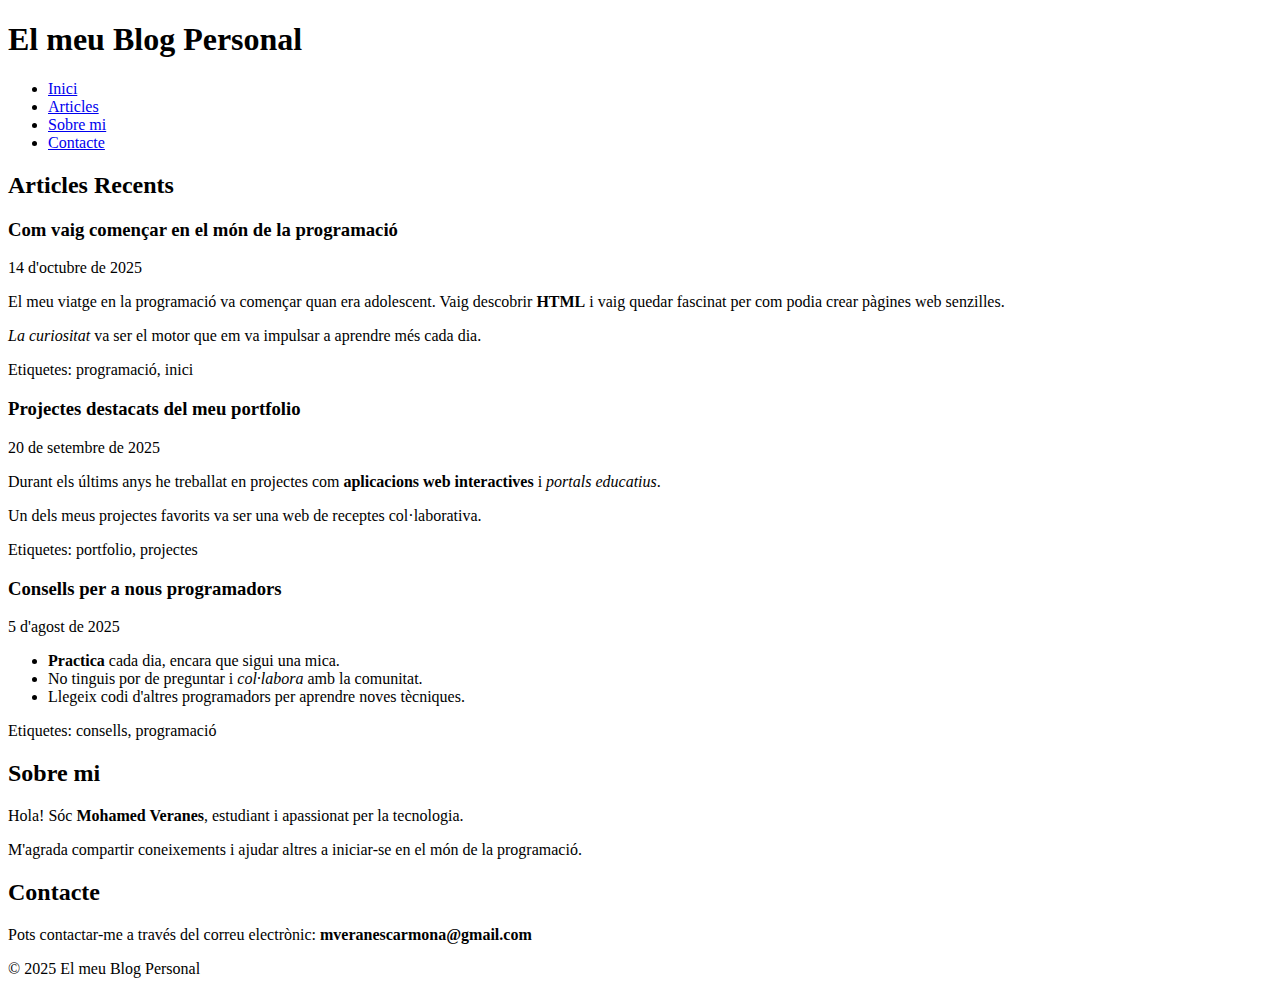
<file: index.html>
<!DOCTYPE html>
<html lang="ca">
<head>
    <meta charset="UTF-8">
    <meta name="viewport" content="width=device-width, initial-scale=1.0">
    <title>El meu Blog Personal</title>
    <meta name="description" content="blog personal">
    <link rel="shortcut icon" href="icono.ico" type="image/x-icon">
</head>
<body>
    <header>
    
        <h1>El meu Blog Personal</h1>
        <nav>
            <ul>
                <li><a href="#inici">Inici</a></li>
                <li><a href="#articles">Articles</a></li>
                <li><a href="#sobre-mi">Sobre mi</a></li>
                <li><a href="#contacte">Contacte</a></li>
            </ul>
        </nav>
    </header>
    <main id="inici">
        <section id="articles">
            <h2>Articles Recents</h2>
            <article>
                <header>
                    <h3>Com vaig començar en el món de la programació</h3>
                    <p><time datetime="2025-10-14">14 d'octubre de 2025</time></p>
                </header>
                <section>
                    <p>El meu viatge en la programació va començar quan era adolescent. Vaig descobrir <strong>HTML</strong> i vaig quedar fascinat per com podia crear pàgines web senzilles.</p>
                    <p><em>La curiositat</em> va ser el motor que em va impulsar a aprendre més cada dia.</p>
                </section>
                <footer>
                    <p>Etiquetes: <span>programació, inici</span></p>
                </footer>
            </article>
            <article>
                <header>
                    <h3>Projectes destacats del meu portfolio</h3>
                    <p><time datetime="2025-09-20">20 de setembre de 2025</time></p>
                </header>
                <section>
                    <p>Durant els últims anys he treballat en projectes com <strong>aplicacions web interactives</strong> i <em>portals educatius</em>.</p>
                    <p>Un dels meus projectes favorits va ser una web de receptes col·laborativa.</p>
                </section>
                <footer>
                    <p>Etiquetes: <span>portfolio, projectes</span></p>
                </footer>
            </article>
            <article>
                <header>
                    <h3>Consells per a nous programadors</h3>
                    <p><time datetime="2025-08-05">5 d'agost de 2025</time></p>
                </header>
                <section>
                    <ul>
                        <li><strong>Practica</strong> cada dia, encara que sigui una mica.</li>
                        <li>No tinguis por de preguntar i <em>col·labora</em> amb la comunitat.</li>
                        <li>Llegeix codi d'altres programadors per aprendre noves tècniques.</li>
                    </ul>
                </section>
                <footer>
                    <p>Etiquetes: <span>consells, programació</span></p>
                </footer>
            </article>
        </section>
    </main>
    <aside id="sobre-mi">
        <h2>Sobre mi</h2>
        <p>Hola! Sóc <strong>Mohamed Veranes</strong>, estudiant i apassionat per la tecnologia.</p>
        <p>M'agrada compartir coneixements i ajudar altres a iniciar-se en el món de la programació.</p>
    </aside>
    <footer id="contacte">
        <h2>Contacte</h2>
        <p>Pots contactar-me a través del correu electrònic: <strong>mveranescarmona@gmail.com</strong></p>
        <p>&copy; 2025 El meu Blog Personal</p>
    </footer>
</body>
</html>
</file>
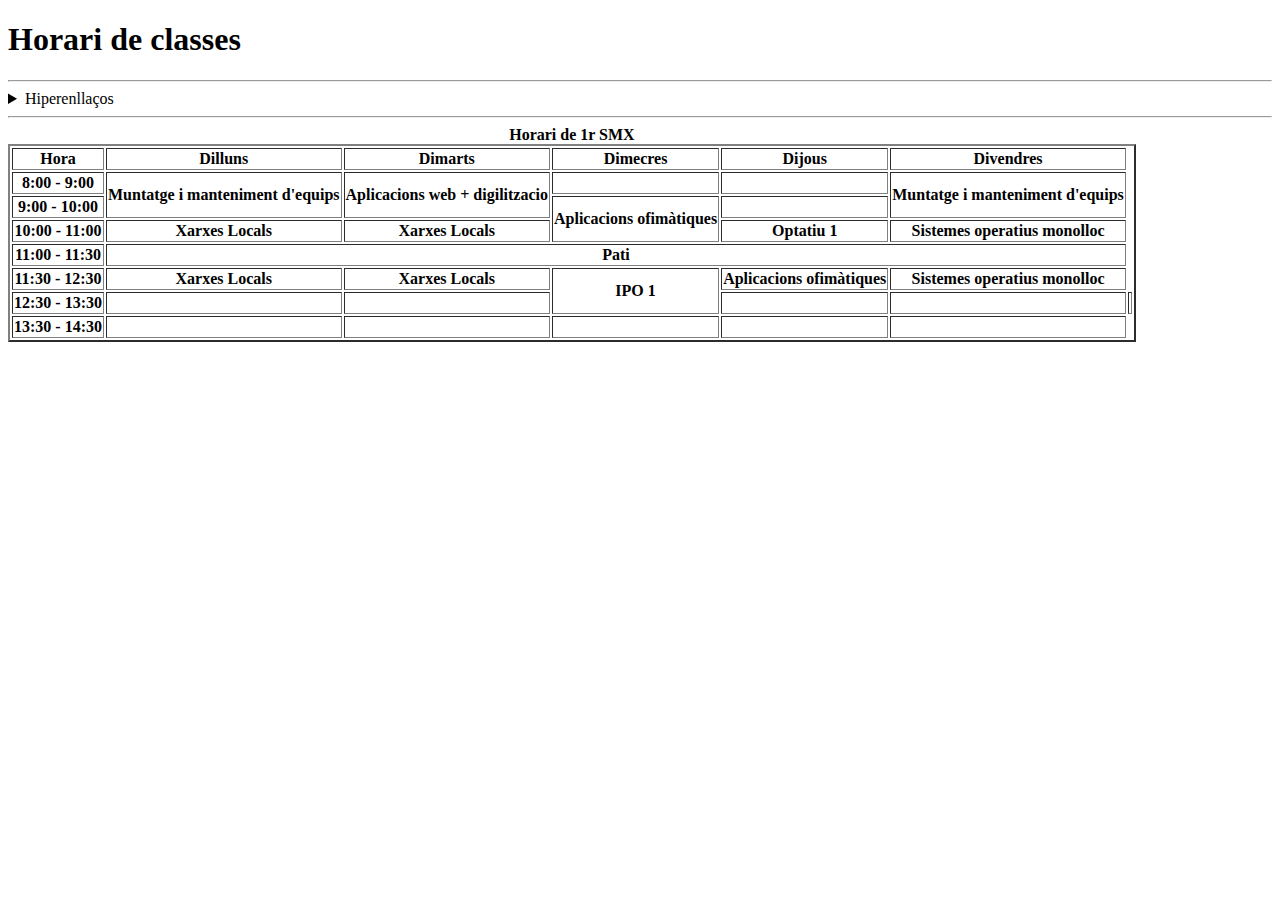
<file: 03-horari-classe/index.html>
<!DOCTYPE html>
<html lang="ca">
<head>
    <meta charset="UTF-8">
    <meta name="viewport" content="width=device-width, initial-scale=1.0">
    <title>Document</title>
</head>
<body>
    <header>
        <h1>Horari de classes</h1>
    </header>
<hr>
<details>
    <summary>Hiperenllaços</summary>
    <nav>
    <ul>
        <li><a href="https://agora.xtec.cat/ies-carles-vallbona/"target="_blank" >Web carles vallbona</a></li>
        <li><a href="./horaris-general.html">Horaris</a></li>
        <li><!--Poner enlace descargar AQUI--></li>
        <li><a href="#horari">Anar directament a el horari</a></li>
        <li><a href="#contacte">Contacte</a></li>
        <li><a href="./probandogithubprofe.html" target="_blank" >PROBANDO</a></li>
    </ul>
    </nav>
</details>
<hr>
    <main>
        <table border="2">
            <caption><strong>Horari de 1r SMX</strong></caption>
            <thead>
                <tr>
                    <th><strong>Hora</strong></th>
                    <th>Dilluns</th>
                    <th>Dimarts</th>
                    <th>Dimecres</th>
                    <th>Dijous</th>
                    <th>Divendres</th>
                </tr>
            </thead>
            <tbody>
                <tr>
                    <th>8:00 - 9:00</th>
                    <th rowspan="2">Muntatge i manteniment d'equips</th>
                    <th rowspan="2">Aplicacions web + digilitzacio</th>
                    <th></th>
                    <th></th>
                    <th rowspan="2">Muntatge i manteniment d'equips</th>
                </tr>
                <tr>
                    <th>9:00 - 10:00</th>
                    <th rowspan="2">Aplicacions ofimàtiques</th>
                    <th></th>
                </tr>
                <tr>
                    <th>10:00 - 11:00</th>
                    <th>Xarxes Locals</th>
                    <th>Xarxes Locals</th>
                    <th>Optatiu 1</th>
                    <th>Sistemes operatius monolloc</th>
                </tr>
                <tr>
                    <th>11:00 - 11:30</th>
                    <th colspan="5">Pati</th>
                </tr>
                <tr>
                    <th>11:30 - 12:30</th>
                    <th>Xarxes Locals</th>
                    <th>Xarxes Locals</th>
                    <th rowspan="2">IPO 1</th>
                    <th>Aplicacions ofimàtiques</th>
                    <th>Sistemes operatius monolloc</th>
                </tr>
                <tr>
                    <th>12:30 - 13:30</th>
                    <th></th>
                    <th></th>
                    <th></th>
                    <th></th>
                    <th></th>
                </tr>
                <tr>
                    <th>13:30 - 14:30</th>
                    <th></th>
                    <th></th>
                    <th></th>
                    <th></th>
                    <th></th>
                </tr>
            </tbody>
        </table>
    </main>
    <footer>
    </footer>
</body>
</html>
</file>
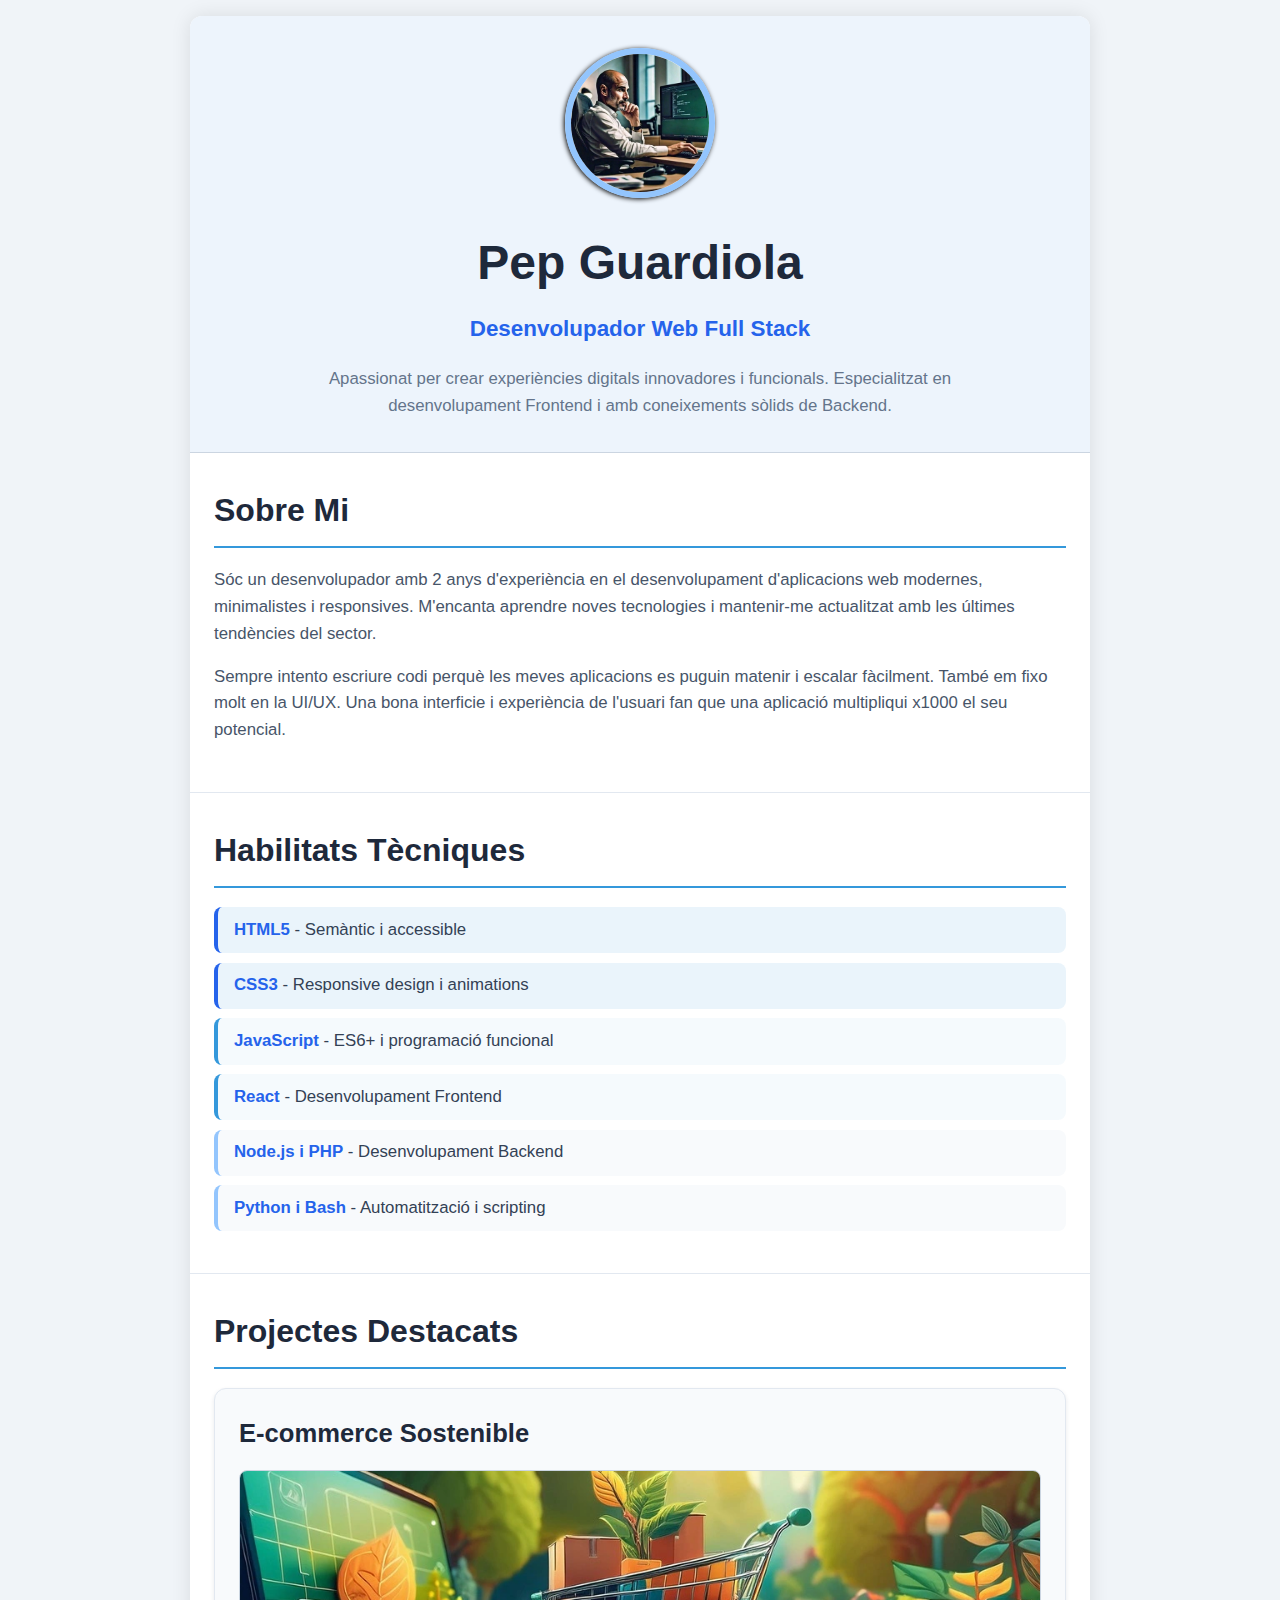
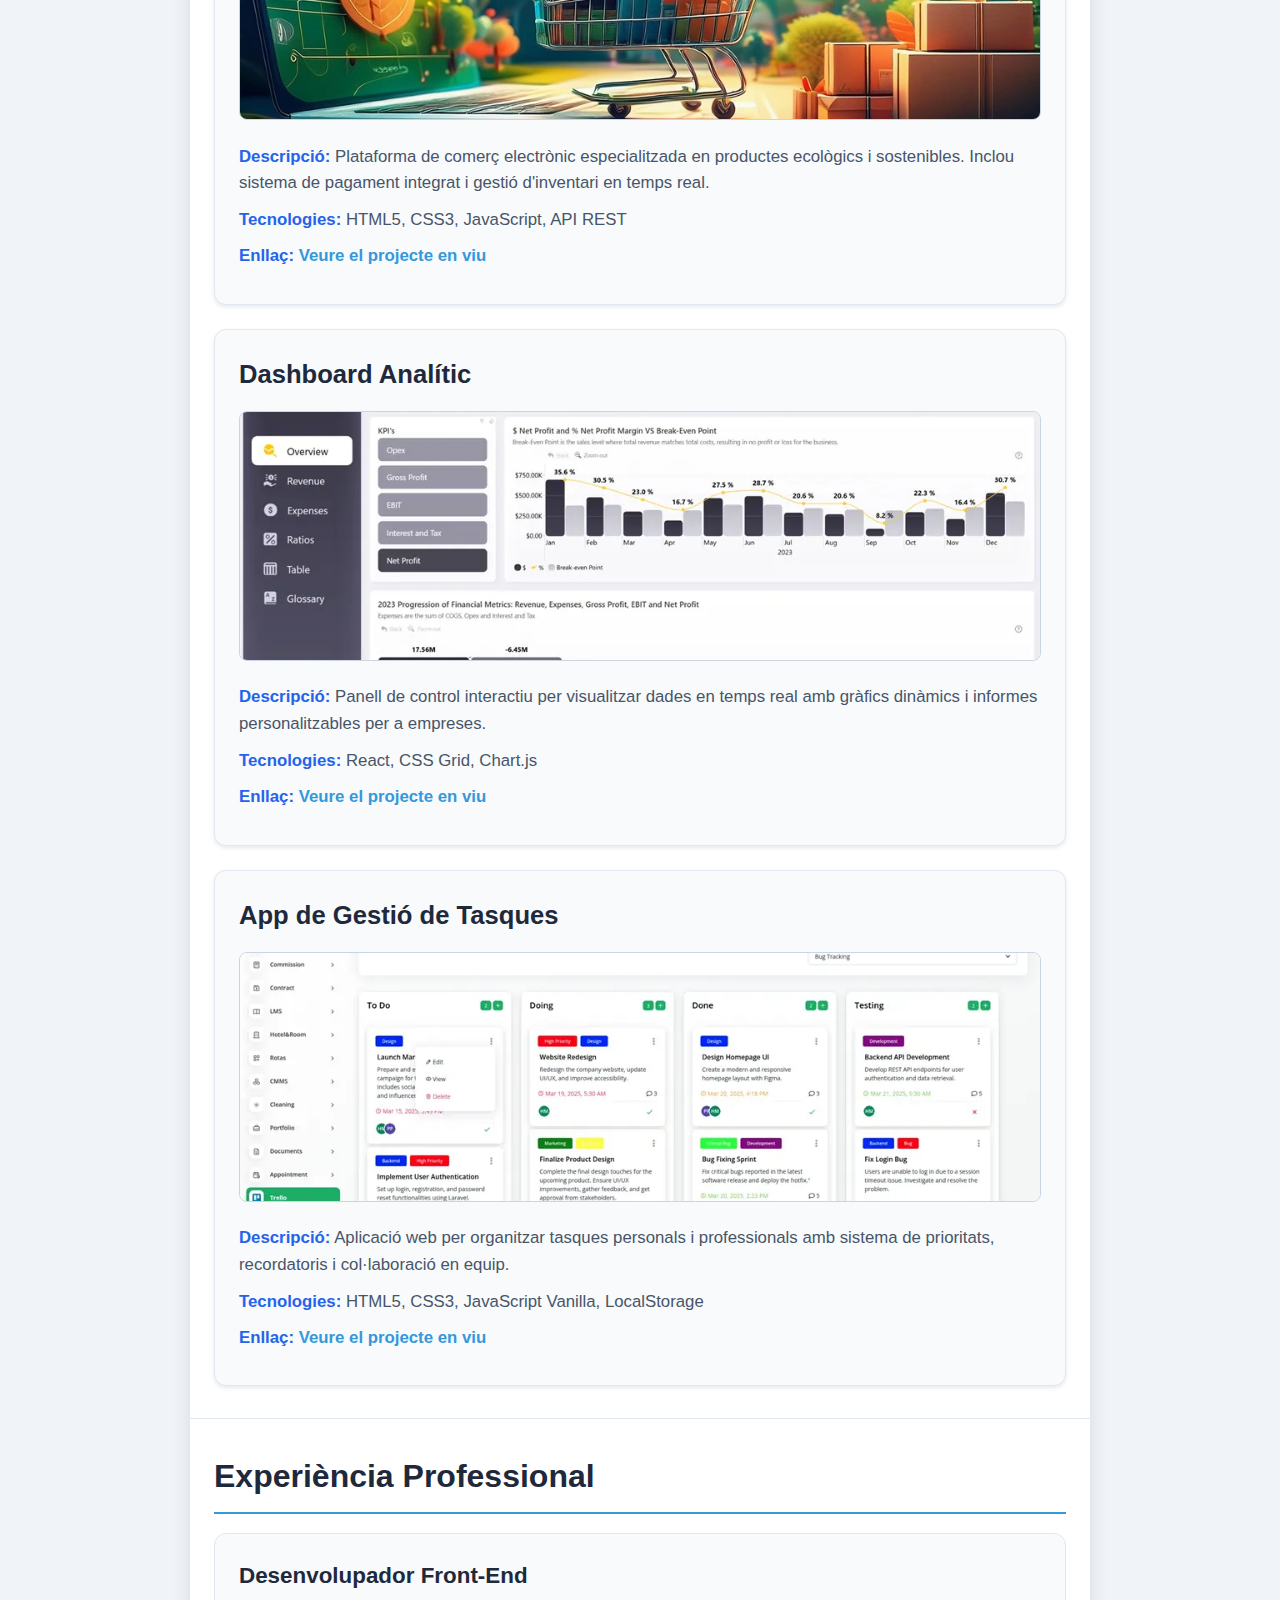
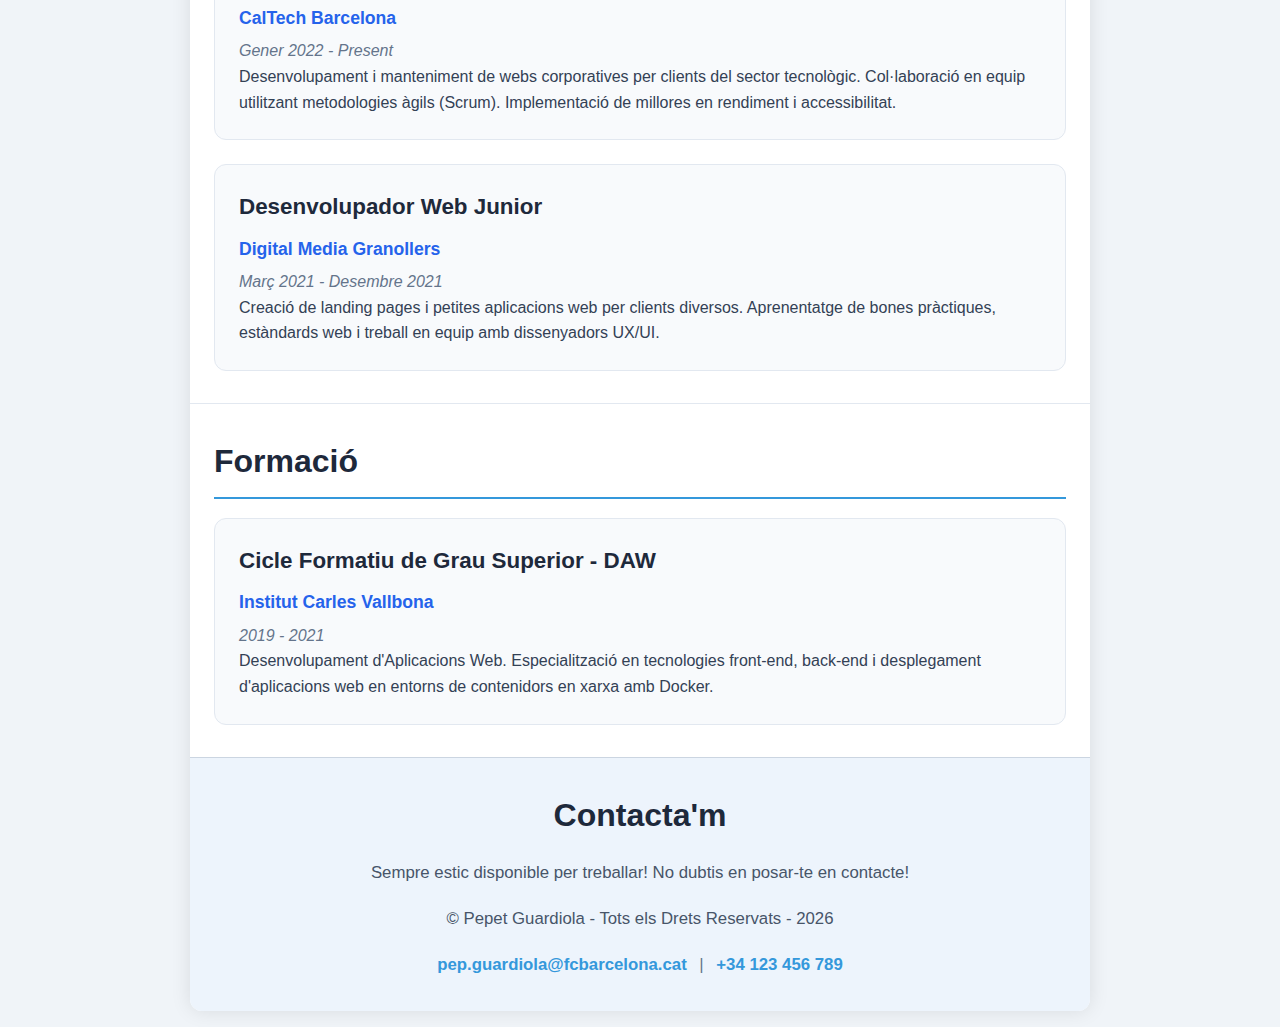
<file: 03_exercici css/index.html>
<!DOCTYPE html>
<html lang="ca">
  <head>
    <meta charset="UTF-8">
    <meta name="viewport" content="width=device-width, initial-scale=1.0">
    <title>Portfolio - Pep Guardiola</title>
    <meta name="description" content="Portfolio personal dels meus projectes. By Pepe Hucha">
    <link rel="stylesheet" href="./main.css">
  </head>
  <body>
    <div class="container-portfolio">
      <!-- HEADER - INFO PERSONAL -->
      <header>
        <img src="./img/avatar.webp" alt="Foto de perfil de Pep Guardiola">
        <h1 id="nom-principal">Pep Guardiola</h1>
        <p class="rol-professional">Desenvolupador Web Full Stack</p>
        <p>Apassionat per crear experiències digitals innovadores i funcionals. Especialitzat en
          desenvolupament Frontend i amb coneixements sòlids de Backend.</p>
      </header>
      <!-- CONTINGUT PRINCIPAL DEL PORTFOLIO -->
      <main>
        <!-- SECCIÓ SOBRE MI -->
        <section class="seccio sobre-mi">
          <h2>Sobre Mi</h2>
          <p>Sóc un desenvolupador amb 2 anys d'experiència en el desenvolupament d'aplicacions
            web modernes, minimalistes i responsives. M'encanta aprendre noves tecnologies i
            mantenir-me actualitzat amb les últimes tendències del sector.</p>
          <p>Sempre intento escriure codi perquè les meves aplicacions es puguin matenir i
            escalar fàcilment. També em fixo molt en la UI/UX. Una bona interficie i experiència de
            l'usuari fan que una aplicació multipliqui x1000 el seu potencial.</p>
        </section>
        <!-- SECCIÓ HABILITATS -->
        <section class="seccio habilitats">
          <h2>Habilitats Tècniques</h2>
          <ul class="habilitats-llista">
            <li class="nivell-expert"><strong>HTML5</strong> - Semàntic i accessible</li>
            <li class="nivell-expert"><strong>CSS3</strong> - Responsive design i animations</li>
            <li class="nivell-intermig"><strong>JavaScript</strong> - ES6+ i programació funcional
            </li>
            <li class="nivell-intermig"><strong>React</strong> - Desenvolupament Frontend</li>
            <li class="nivell-basic"><strong>Node.js i PHP</strong> - Desenvolupament Backend
            </li>
            <li class="nivell-basic"><strong>Python i Bash</strong> - Automatització i scripting
            </li>
          </ul>
        </section>
        <!-- SECCIÓ PROJECTES -->
        <section class="seccio projectes">
          <h2>Projectes Destacats</h2>
          <article class="projecte">
            <h3>E-commerce Sostenible</h3>
            <img src="./img/projecte-ecommerce.webp"
              alt="Captura de pantalla del projecte e-commerce">
            <p><strong>Descripció:</strong> Plataforma de comerç electrònic especialitzada en
              productes ecològics i sostenibles. Inclou sistema de pagament integrat i gestió
              d'inventari en temps real.</p>
            <p><strong>Tecnologies:</strong> HTML5, CSS3, JavaScript, API REST</p>
            <p><strong>Enllaç:</strong> <a href="https://example.com/ecommerce">Veure el projecte en
                viu</a></p>
          </article>
          <article class="projecte">
            <h3>Dashboard Analític</h3>
            <img src="./img/projecte-dashboard.webp" alt="Captura del dashboard amb gràfics">
            <p><strong>Descripció:</strong> Panell de control interactiu per visualitzar dades en
              temps real amb gràfics dinàmics i informes personalitzables per a empreses.</p>
            <p><strong>Tecnologies:</strong> React, CSS Grid, Chart.js</p>
            <p><strong>Enllaç:</strong> <a href="https://example.com/dashboard">Veure el projecte en
                viu</a></p>
          </article>
          <article class="projecte">
            <h3>App de Gestió de Tasques</h3>
            <img src="./img/projecte-tasques.webp" alt="Interfície de l'aplicació de tasques">
            <p><strong>Descripció:</strong> Aplicació web per organitzar tasques personals i
              professionals amb sistema de prioritats, recordatoris i col·laboració en equip.</p>
            <p><strong>Tecnologies:</strong> HTML5, CSS3, JavaScript Vanilla, LocalStorage</p>
            <p><strong>Enllaç:</strong> <a href="https://example.com/tasks">Veure el projecte en
                viu</a></p>
          </article>
        </section>
        <!-- SECCIÓ EXPERIÈNCIA -->
        <section class="seccio experiencia">
          <h2>Experiència Professional</h2>
          <div class="experiencia-item">
            <h3>Desenvolupador Front-End</h3>
            <p class="empresa">CalTech Barcelona</p>
            <p><em>Gener 2022 - Present</em></p>
            <p>Desenvolupament i manteniment de webs corporatives per clients del sector tecnològic.
              Col·laboració en equip utilitzant metodologies àgils (Scrum). Implementació de
              millores en rendiment i accessibilitat.</p>
          </div>
          <div class="experiencia-item">
            <h3>Desenvolupador Web Junior</h3>
            <p class="empresa">Digital Media Granollers</p>
            <p><em>Març 2021 - Desembre 2021</em></p>
            <p>Creació de landing pages i petites aplicacions web per clients diversos. Aprenentatge
              de bones pràctiques, estàndards web i treball en equip amb dissenyadors UX/UI.</p>
          </div>
        </section>
        <!-- SECCIÓ FORMACIÓ -->
        <section class="seccio formacio">
          <h2>Formació</h2>
          <div class="experiencia-item">
            <h3>Cicle Formatiu de Grau Superior - DAW</h3>
            <p class="empresa">Institut Carles Vallbona</p>
            <p><em>2019 - 2021</em></p>
            <p>Desenvolupament d'Aplicacions Web. Especialització en tecnologies front-end,
              back-end i desplegament d'aplicacions web en entorns de contenidors en xarxa amb
              Docker.</p>
          </div>
        </section>
      </main>
      <!-- FOOTER - CONTACTE -->
      <footer class="contacte">
        <h2>Contacta'm</h2>
        <p>Sempre estic disponible per treballar! No dubtis en posar-te en
          contacte!</p>
        <p>&copy; Pepet Guardiola - Tots els Drets Reservats - 2026</p>
        <div class="info-contacte">
          <a href="mailto:pep.guardiola@fcbarcelona.cat">pep.guardiola@fcbarcelona.cat</a>
          <span> | </span>
          <a href="tel:+34123456789">+34 123 456 789</a>
        </div>
      </footer>
    </div>
  </body>
</html>
</file>
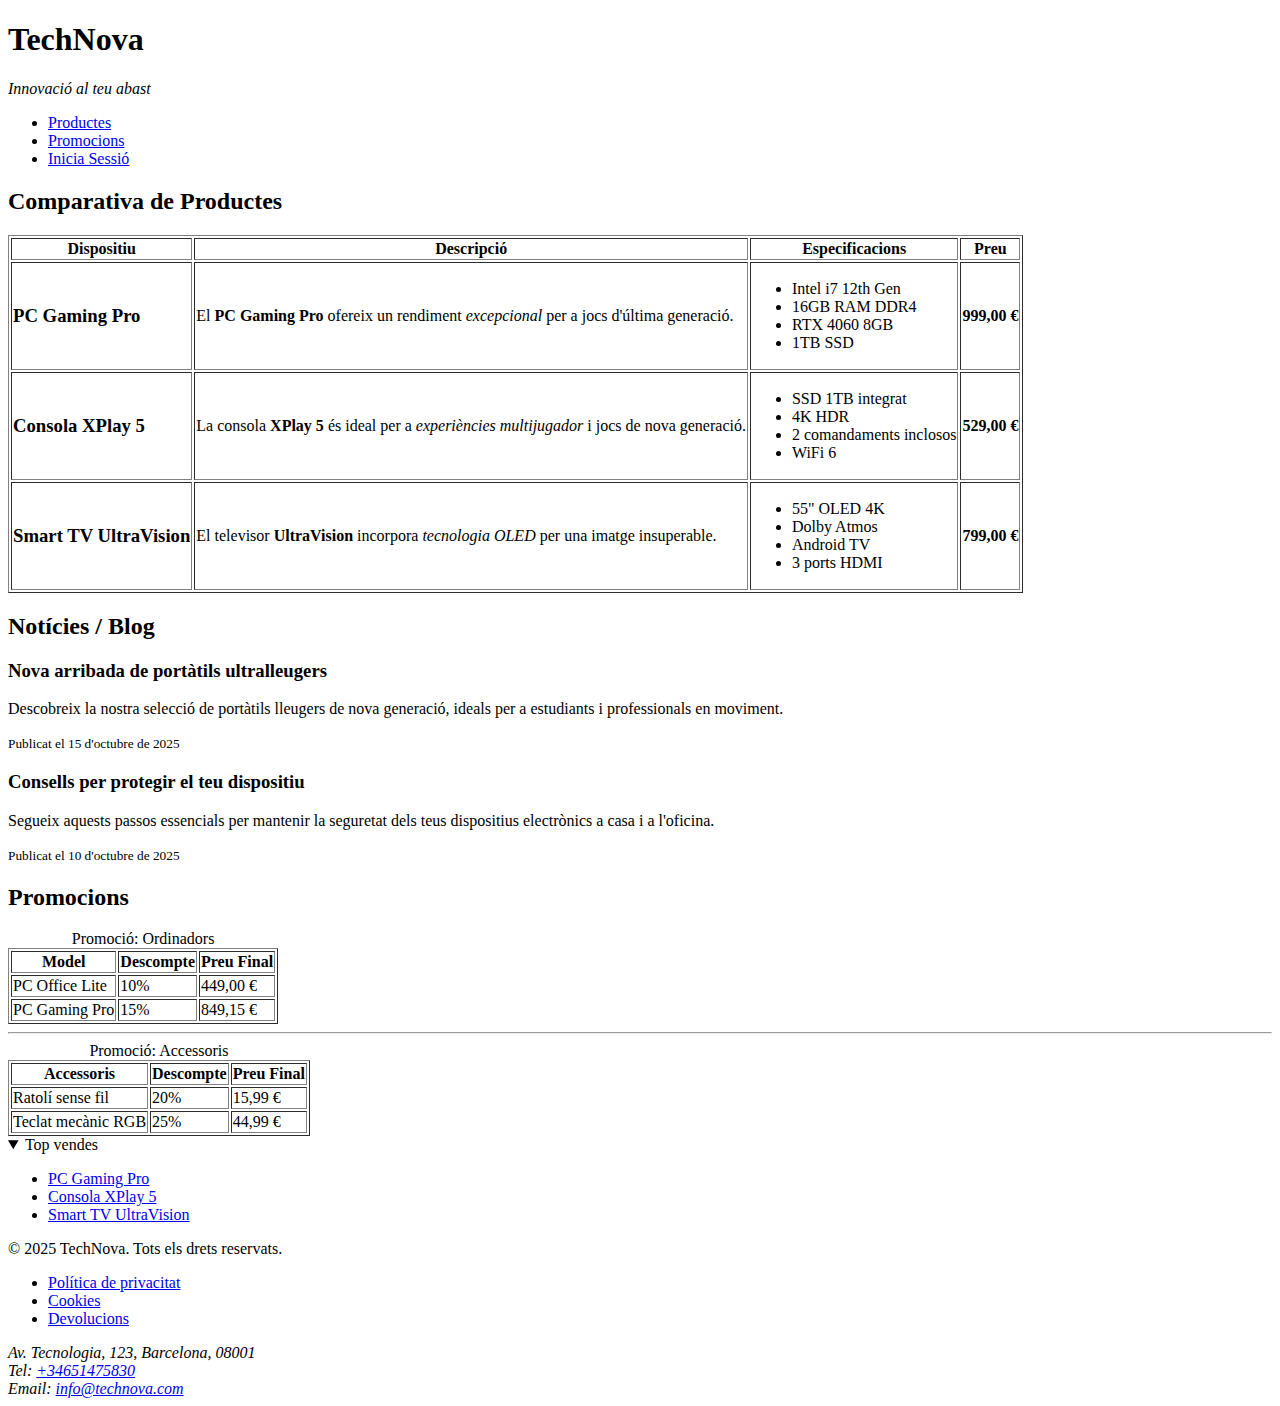
<file: 05-icv-components/index.html>
<!DOCTYPE html>
<html lang="ca">
<head>
    <meta charset="UTF-8">
    <meta name="viewport" content="width=device-width, initial-scale=1.0">
    <title>TechNova - La teva botiga de tecnologia</title>
</head>
<body>
    <header>
        <h1>TechNova</h1>
        <p><em>Innovació al teu abast</em></p>
    </header>
    <nav>
        <ul>
            <li><a href="#productes">Productes</a></li>
            <li><a href="#promocions">Promocions</a></li>
            <li><a href="login.html">Inicia Sessió</a></li>
        </ul>
    </nav>
    <main>
        <section id="productes">
            <h2>Comparativa de Productes</h2>
            <table border="1">
                <thead>
                    <tr>
                        <th>Dispositiu</th>
                        <th>Descripció</th>
                        <th>Especificacions</th>
                        <th>Preu</th>
                    </tr>
                </thead>
                <tbody>
                    <tr>
                        <td>
                            <h3>PC Gaming Pro</h3>
                        </td>
                        <td>
                            <p>
                                El <strong>PC Gaming Pro</strong> ofereix un rendiment <em>excepcional</em> per a jocs d'última generació.
                            </p>
                        </td>
                        <td>
                            <ul>
                                <li>Intel i7 12th Gen</li>
                                <li>16GB RAM DDR4</li>
                                <li>RTX 4060 8GB</li>
                                <li>1TB SSD</li>
                            </ul>
                        </td>
                        <td>
                            <h4>999,00 €</h4>
                        </td>
                    </tr>
                    <tr>
                        <td>
                            <h3>Consola XPlay 5</h3>
                        </td>
                        <td>
                            <p>
                                La consola <strong>XPlay 5</strong> és ideal per a <em>experiències multijugador</em> i jocs de nova generació.
                            </p>
                        </td>
                        <td>
                            <ul>
                                <li>SSD 1TB integrat</li>
                                <li>4K HDR</li>
                                <li>2 comandaments inclosos</li>
                                <li>WiFi 6</li>
                            </ul>
                        </td>
                        <td>
                            <h4>529,00 €</h4>
                        </td>
                    </tr>
                    <tr>
                        <td>
                            <h3>Smart TV UltraVision</h3>
                        </td>
                        <td>
                            <p>
                                El televisor <strong>UltraVision</strong> incorpora <em>tecnologia OLED</em> per una imatge insuperable.
                            </p>
                        </td>
                        <td>
                            <ul>
                                <li>55" OLED 4K</li>
                                <li>Dolby Atmos</li>
                                <li>Android TV</li>
                                <li>3 ports HDMI</li>
                            </ul>
                        </td>
                        <td>
                            <h4>799,00 €</h4>
                        </td>
                    </tr>
                </tbody>
            </table>
        </section>
        <section id="noticies">
            <h2>Notícies / Blog</h2>
            <article>
                <header>
                    <h3>Nova arribada de portàtils ultralleugers</h3>
                </header>
                <p>Descobreix la nostra selecció de portàtils lleugers de nova generació, ideals per a estudiants i professionals en moviment.</p>
                <footer>
                    <small>Publicat el 15 d'octubre de 2025</small>
                </footer>
            </article>
            <article>
                <header>
                    <h3>Consells per protegir el teu dispositiu</h3>
                </header>
                <p>Segueix aquests passos essencials per mantenir la seguretat dels teus dispositius electrònics a casa i a l'oficina.</p>
                <footer>
                    <small>Publicat el 10 d'octubre de 2025</small>
                </footer>
            </article>
        </section>
        <section id="promocions">
            <h2>Promocions</h2>
            <table border="1">
                <caption>Promoció: Ordinadors</caption>
                <thead>
                    <tr>
                        <th>Model</th>
                        <th>Descompte</th>
                        <th>Preu Final</th>
                    </tr>
                </thead>
                <tbody>
                    <tr>
                        <td>PC Office Lite</td>
                        <td>10%</td>
                        <td>449,00 €</td>
                    </tr>
                    <tr>
                        <td>PC Gaming Pro</td>
                        <td>15%</td>
                        <td>849,15 €</td>
                    </tr>
                </tbody>
            </table>
            <hr>
            <table border="1">
                <caption>Promoció: Accessoris</caption>
                <thead>
                    <tr>
                        <th>Accessoris</th>
                        <th>Descompte</th>
                        <th>Preu Final</th>
                    </tr>
                </thead>
                <tbody>
                    <tr>
                        <td>Ratolí sense fil</td>
                        <td>20%</td>
                        <td>15,99 €</td>
                    </tr>
                    <tr>
                        <td>Teclat mecànic RGB</td>
                        <td>25%</td>
                        <td>44,99 €</td>
                    </tr>
                </tbody>
            </table>
        </section>
    </main>
    <aside>
        <details open>
            <summary>Top vendes</summary>
            <ul>
                <li><a href="producte-pc-gaming.html">PC Gaming Pro</a></li>
                <li><a href="producte-xplay5.html">Consola XPlay 5</a></li>
                <li><a href="producte-ultravision.html">Smart TV UltraVision</a></li>
            </ul>
        </details>
    </aside>
    <footer>
        <p>&copy; 2025 TechNova. Tots els drets reservats.</p>
        <ul>
            <li><a href="privacitat.html">Política de privacitat</a></li>
            <li><a href="cookies.html">Cookies</a></li>
            <li><a href="devolucions.html">Devolucions</a></li>
        </ul>
        <address>
            Av. Tecnologia, 123, Barcelona, 08001<br>
            Tel: <a href="tel:+34651475830">+34651475830</a><br>
            Email: <a href="mailto:info@technova.com">info@technova.com</a>
        </address>
    </footer>
</body>
</html>
</file>
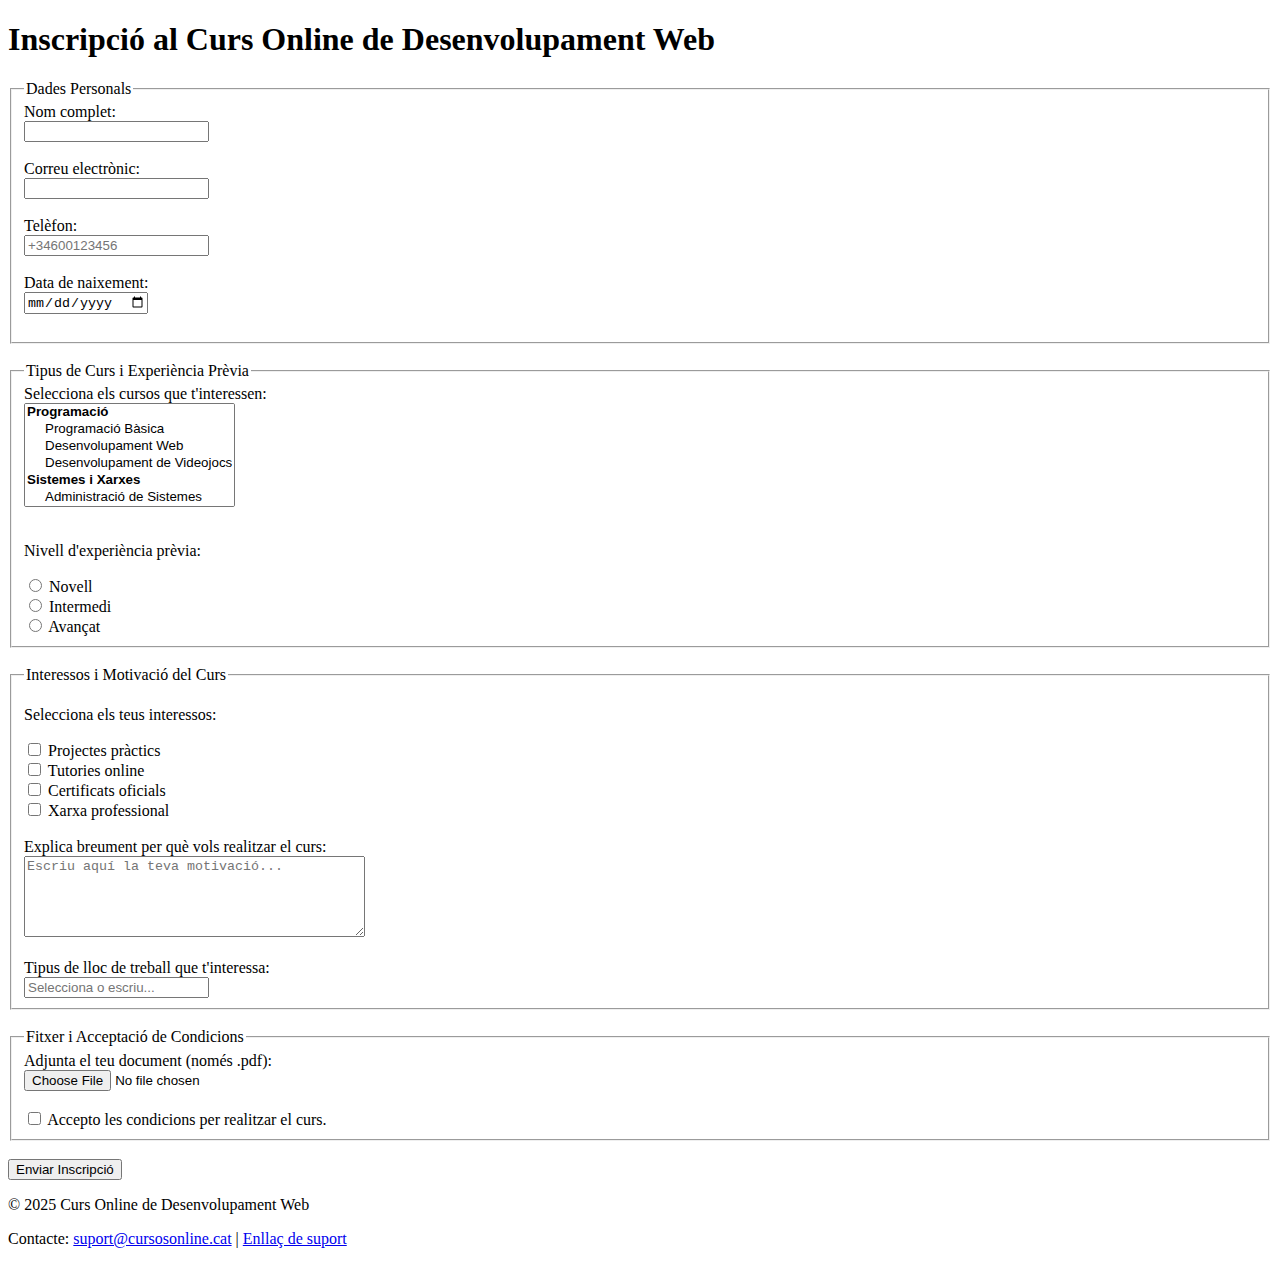
<file: 08-Inscripcion a un curso online/index.html>
<!DOCTYPE html>
<html lang="ca">
<head>
<meta charset="UTF-8">
<meta name="viewport" content="width=device-width, initial-scale=1.0">
<title>Inscripció al Curs Online de Desenvolupament Web</title>
</head>
<body>
<header>
    <h1>Inscripció al Curs Online de Desenvolupament Web</h1>
</header>
<main>
    <form method="get" action="/inscripcio">
    <!-- DADES PERSONALS -->
    <fieldset>
        <legend>Dades Personals</legend>
        <label for="nom">Nom complet:</label><br>
        <input type="text" id="nom" name="nom" required minlength="3" maxlength="100"><br><br>
        <label for="email">Correu electrònic:</label><br>
        <input type="email" id="email" name="email" required><br><br>
        <label for="telefon">Telèfon:</label><br>
        <input type="tel" id="telefon" name="telefon" required pattern="^\+?\d{7,15}$" placeholder="+34600123456"><br><br>
        <label for="data_naixement">Data de naixement:</label><br>
        <input type="date" id="data_naixement" name="data_naixement" required><br><br>
    </fieldset>
    <br>
    <!-- TIPUS DE CURS I EXPERIÈNCIA PRÈVIA -->
    <fieldset>
        <legend>Tipus de Curs i Experiència Prèvia</legend>
        <label for="curs">Selecciona els cursos que t'interessen:</label><br>
        <select id="curs" name="curs[]" multiple size="6">
        <optgroup label="Programació">
            <option value="programacio_basica">Programació Bàsica</option>
            <option value="desenvolupament_web">Desenvolupament Web</option>
            <option value="desenvolupament_videojocs">Desenvolupament de Videojocs</option>
        </optgroup>
        <optgroup label="Sistemes i Xarxes">
            <option value="administracio_sistemes">Administració de Sistemes</option>
            <option value="ciberseguretat">Ciberseguretat</option>
        </optgroup>
        </select>
        <br><br>
        <p>Nivell d'experiència prèvia:</p>
        <input type="radio" id="novell" name="experiencia" value="novell" required>
        <label for="novell">Novell</label><br>
        <input type="radio" id="intermedi" name="experiencia" value="intermedi">
        <label for="intermedi">Intermedi</label><br>
        <input type="radio" id="avançat" name="experiencia" value="avançat">
        <label for="avançat">Avançat</label><br>
    </fieldset>
    <br>
    <!-- INTERESSOS I MOTIVACIÓ -->
    <fieldset>
        <legend>Interessos i Motivació del Curs</legend>
        <p>Selecciona els teus interessos:</p>
        <input type="checkbox" id="projectes" name="interessos" value="projectes">
        <label for="projectes">Projectes pràctics</label><br>
        <input type="checkbox" id="tutories" name="interessos" value="tutories">
        <label for="tutories">Tutories online</label><br>
        <input type="checkbox" id="certificats" name="interessos" value="certificats">
        <label for="certificats">Certificats oficials</label><br>
        <input type="checkbox" id="xarxa" name="interessos" value="xarxa">
        <label for="xarxa">Xarxa professional</label><br><br>
        <label for="motivacio">Explica breument per què vols realitzar el curs:</label><br>
        <textarea id="motivacio" name="motivacio" required minlength="50" maxlength="500" rows="5" cols="40" placeholder="Escriu aquí la teva motivació..."></textarea><br><br>
        <label for="lloc_treball">Tipus de lloc de treball que t'interessa:</label><br>
        <input list="llocs" id="lloc_treball" name="lloc_treball" placeholder="Selecciona o escriu...">
        <datalist id="llocs">
        <option value="Ciberseguretat">
        <option value="DevOps">
        <option value="Frontend">
        <option value="Backend">
        <option value="Dades / Data Science">
        <option value="Enginyeria de Software">
        </datalist>
    </fieldset>
    <br>
    <!-- FITXER I ACCEPTACIÓ DE CONDICIONS -->
    <fieldset>
        <legend>Fitxer i Acceptació de Condicions</legend>
        <label for="document">Adjunta el teu document (només .pdf):</label><br>
        <input type="file" id="document" name="document" accept=".pdf"><br><br>
        <input type="checkbox" id="condicions" name="condicions" required>
        <label for="condicions">Accepto les condicions per realitzar el curs.</label><br>
    </fieldset>
    <br>
    <input type="submit" value="Enviar Inscripció">
    </form>
</main>
<footer>
    <p>&copy; 2025 Curs Online de Desenvolupament Web</p>
    <p>Contacte: <a href="mailto:suport@cursosonline.cat">suport@cursosonline.cat</a> | 
    <a href="/ajuda">Enllaç de suport</a></p>
</footer>
</body>
</html>
</file>
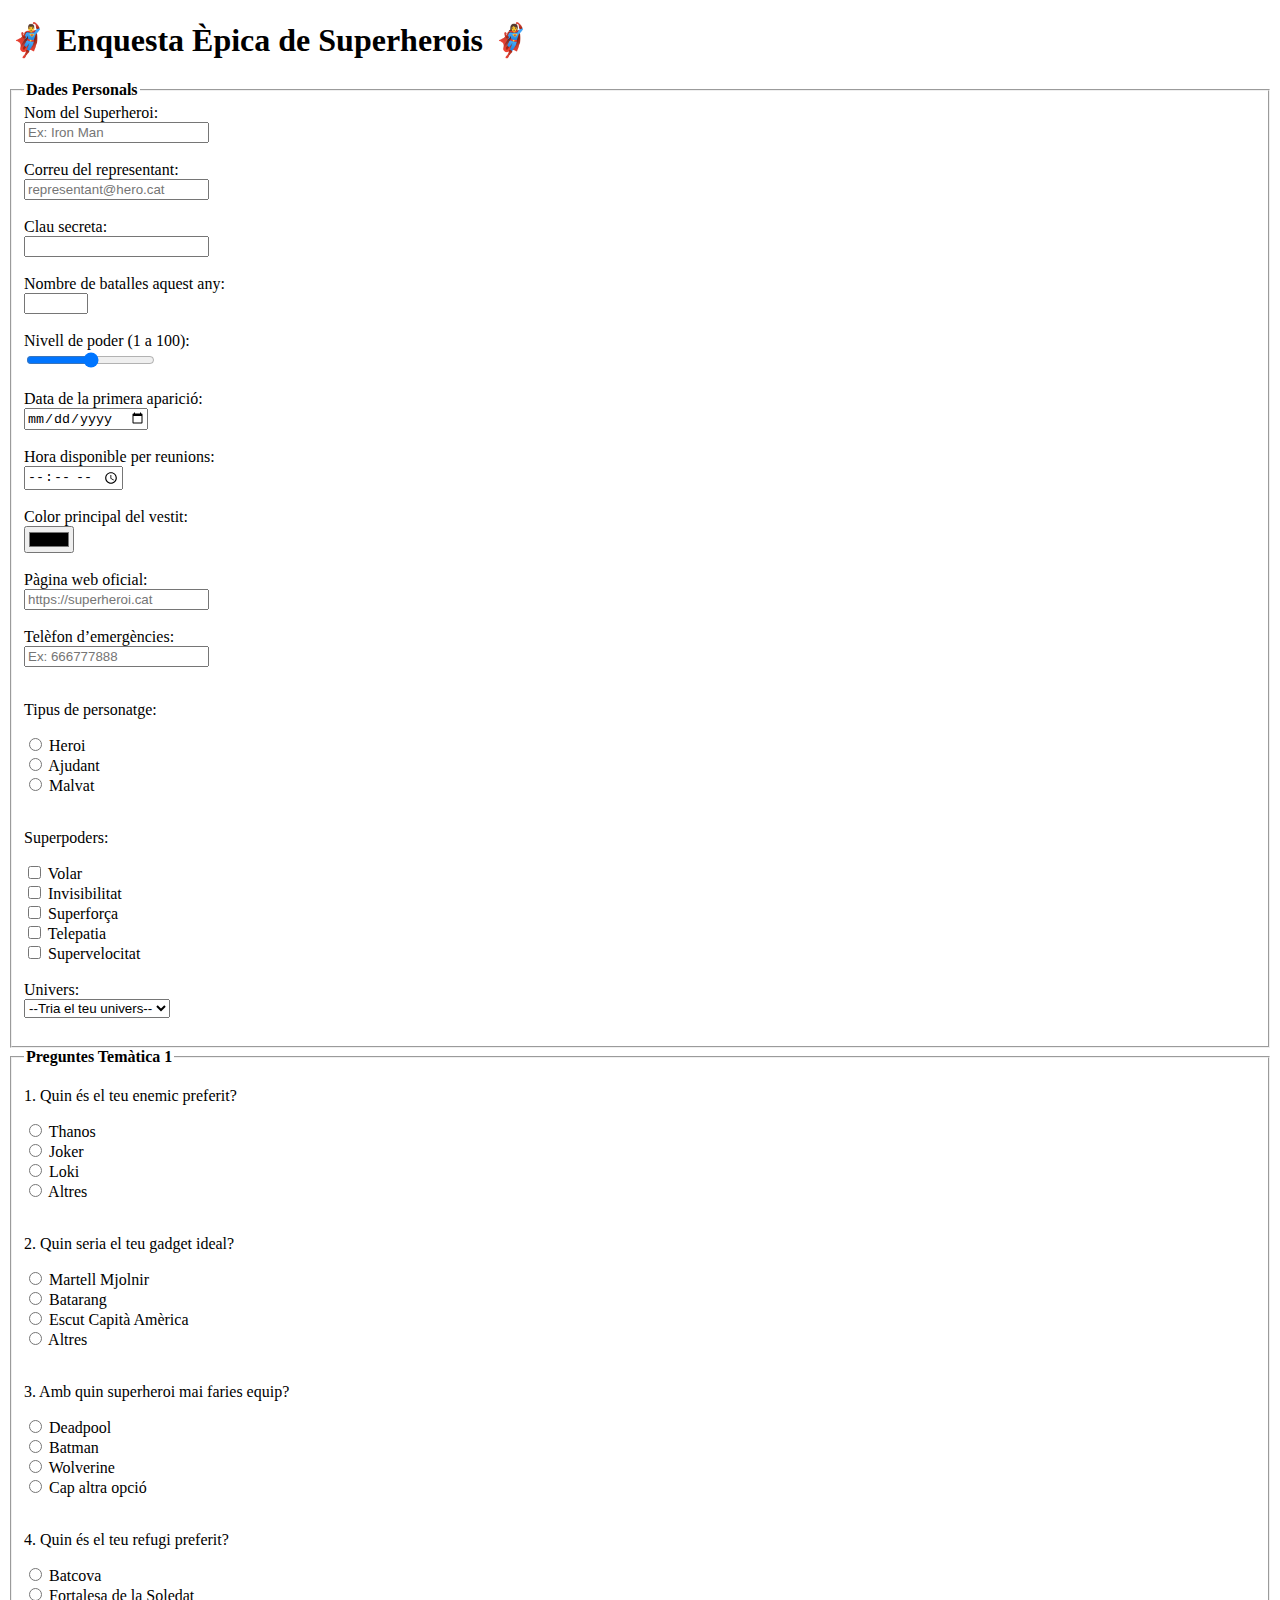
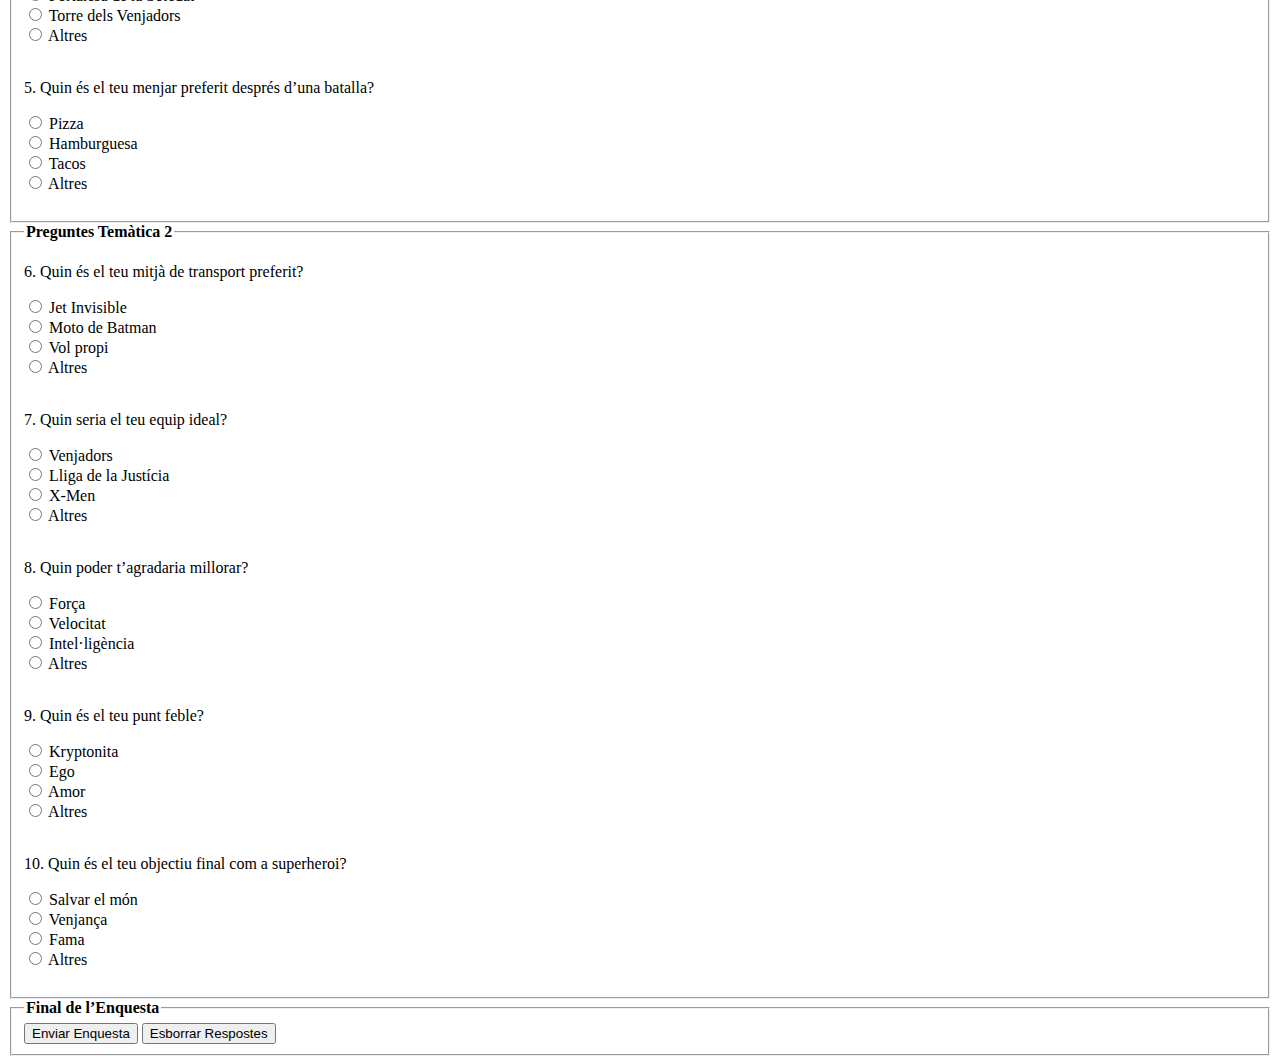
<file: 09-enquesta definitiva de super heroes/index.html>
<!DOCTYPE html>
<html lang="ca">
<head>
<meta charset="UTF-8">
<title>Enquesta Èpica de Superherois</title>
</head>
<body>
<h1>🦸‍♂️ Enquesta Èpica de Superherois 🦸‍♀️</h1>
<form action="/enviar" method="POST">
    <!-- Dades Personals -->
    <fieldset>
    <legend><strong>Dades Personals</strong></legend>
    <label for="nom">Nom del Superheroi:</label><br>
    <input type="text" id="nom" name="nom" required minlength="3" maxlength="30" pattern="[A-Za-zÀ-ÿ\s]+" placeholder="Ex: Iron Man"><br><br>
    <label for="email">Correu del representant:</label><br>
    <input type="email" id="email" name="email" required placeholder="representant@hero.cat"><br><br>
    <label for="password">Clau secreta:</label><br>
    <input type="password" id="password" name="password" required minlength="6" maxlength="20"><br><br>
    <label for="batalles">Nombre de batalles aquest any:</label><br>
    <input type="number" id="batalles" name="batalles" min="0" max="999" required><br><br>
    <label for="poder">Nivell de poder (1 a 100):</label><br>
    <input type="range" id="poder" name="poder" min="1" max="100" required><br><br>
    <label for="aparicio">Data de la primera aparició:</label><br>
    <input type="date" id="aparicio" name="aparicio" required><br><br>
    <label for="hora">Hora disponible per reunions:</label><br>
    <input type="time" id="hora" name="hora" required><br><br>
    <label for="color">Color principal del vestit:</label><br>
    <input type="color" id="color" name="color" required><br><br>
    <label for="web">Pàgina web oficial:</label><br>
    <input type="url" id="web" name="web" required placeholder="https://superheroi.cat"><br><br>
    <label for="telefon">Telèfon d’emergències:</label><br>
    <input type="tel" id="telefon" name="telefon" required pattern="[0-9]{9}" placeholder="Ex: 666777888"><br><br>
    <p>Tipus de personatge:</p>
    <input type="radio" id="heroi" name="tipus" value="Heroi" required>
    <label for="heroi">Heroi</label><br>
    <input type="radio" id="ajudant" name="tipus" value="Ajudant">
    <label for="ajudant">Ajudant</label><br>
    <input type="radio" id="malvat" name="tipus" value="Malvat">
    <label for="malvat">Malvat</label><br><br>
    <p>Superpoders:</p>
    <input type="checkbox" id="volar" name="poders" value="Volar">
    <label for="volar">Volar</label><br>
    <input type="checkbox" id="invisibilitat" name="poders" value="Invisibilitat">
    <label for="invisibilitat">Invisibilitat</label><br>
    <input type="checkbox" id="superforca" name="poders" value="Superforça">
    <label for="superforca">Superforça</label><br>
    <input type="checkbox" id="telepatia" name="poders" value="Telepatia">
    <label for="telepatia">Telepatia</label><br>
    <input type="checkbox" id="velocitat" name="poders" value="Supervelocitat">
    <label for="velocitat">Supervelocitat</label><br><br>
    <label for="univers">Univers:</label><br>
    <select id="univers" name="univers" required>
        <option value="">--Tria el teu univers--</option>
        <option value="Marvel">Marvel</option>
        <option value="DC">DC</option>
        <option value="Manga">Manga</option>
        <option value="Altres">Altres</option>
    </select><br><br>
    </fieldset>
    <!-- Preguntes Temàtica 1 -->
    <fieldset>
    <legend><strong>Preguntes Temàtica 1</strong></legend>
    <p>1. Quin és el teu enemic preferit?</p>
    <input type="radio" name="q1" value="Thanos" required> Thanos<br>
    <input type="radio" name="q1" value="Joker"> Joker<br>
    <input type="radio" name="q1" value="Loki"> Loki<br>
    <input type="radio" name="q1" value="Altres"> Altres<br><br>
    <p>2. Quin seria el teu gadget ideal?</p>
    <input type="radio" name="q2" value="Martell Mjolnir" required> Martell Mjolnir<br>
    <input type="radio" name="q2" value="Batarang"> Batarang<br>
    <input type="radio" name="q2" value="Escut Capità Amèrica"> Escut Capità Amèrica<br>
    <input type="radio" name="q2" value="Altres"> Altres<br><br>
    <p>3. Amb quin superheroi mai faries equip?</p>
    <input type="radio" name="q3" value="Deadpool" required> Deadpool<br>
    <input type="radio" name="q3" value="Batman"> Batman<br>
    <input type="radio" name="q3" value="Wolverine"> Wolverine<br>
    <input type="radio" name="q3" value="Cap altra opció"> Cap altra opció<br><br>
    <p>4. Quin és el teu refugi preferit?</p>
    <input type="radio" name="q4" value="Batcova" required> Batcova<br>
    <input type="radio" name="q4" value="Fortalesa de la Soledat"> Fortalesa de la Soledat<br>
    <input type="radio" name="q4" value="Torre dels Venjadors"> Torre dels Venjadors<br>
    <input type="radio" name="q4" value="Altres"> Altres<br><br>
    <p>5. Quin és el teu menjar preferit després d’una batalla?</p>
    <input type="radio" name="q5" value="Pizza" required> Pizza<br>
    <input type="radio" name="q5" value="Hamburguesa"> Hamburguesa<br>
    <input type="radio" name="q5" value="Tacos"> Tacos<br>
    <input type="radio" name="q5" value="Altres"> Altres<br><br>
    </fieldset>
    <!-- Preguntes Temàtica 2 -->
    <fieldset>
    <legend><strong>Preguntes Temàtica 2</strong></legend>
    <p>6. Quin és el teu mitjà de transport preferit?</p>
    <input type="radio" name="q6" value="Jet Invisible" required> Jet Invisible<br>
    <input type="radio" name="q6" value="Moto de Batman"> Moto de Batman<br>
    <input type="radio" name="q6" value="Vol propi"> Vol propi<br>
    <input type="radio" name="q6" value="Altres"> Altres<br><br>
    <p>7. Quin seria el teu equip ideal?</p>
    <input type="radio" name="q7" value="Venjadors" required> Venjadors<br>
    <input type="radio" name="q7" value="Lliga de la Justícia"> Lliga de la Justícia<br>
    <input type="radio" name="q7" value="X-Men"> X-Men<br>
    <input type="radio" name="q7" value="Altres"> Altres<br><br>
    <p>8. Quin poder t’agradaria millorar?</p>
    <input type="radio" name="q8" value="Força" required> Força<br>
    <input type="radio" name="q8" value="Velocitat"> Velocitat<br>
    <input type="radio" name="q8" value="Intel·ligència"> Intel·ligència<br>
    <input type="radio" name="q8" value="Altres"> Altres<br><br>
    <p>9. Quin és el teu punt feble?</p>
    <input type="radio" name="q9" value="Kryptonita" required> Kryptonita<br>
    <input type="radio" name="q9" value="Ego"> Ego<br>
    <input type="radio" name="q9" value="Amor"> Amor<br>
    <input type="radio" name="q9" value="Altres"> Altres<br><br>
    <p>10. Quin és el teu objectiu final com a superheroi?</p>
    <input type="radio" name="q10" value="Salvar el món" required> Salvar el món<br>
    <input type="radio" name="q10" value="Venjança"> Venjança<br>
    <input type="radio" name="q10" value="Fama"> Fama<br>
    <input type="radio" name="q10" value="Altres"> Altres<br><br>
    </fieldset>
    <!-- Enviar -->
    <fieldset>
    <legend><strong>Final de l’Enquesta</strong></legend>
    <button type="submit">Enviar Enquesta</button>
    <button type="reset">Esborrar Respostes</button>
    </fieldset>
</form>
</body>
</html>
</file>
<file: 03_exercici css/main.css>
/* ============================================
          RESET I ESTILS BASE
 ============================================ */
* {
  margin: 0;
  padding: 0;
  box-sizing: border-box;
}

body {
  font-family: 'Segoe UI', Tahoma, Geneva, Verdana, sans-serif;
  font-size: 1rem;
  line-height: 1.6;
  color: #334155;
  background-color: #f0f4f8;
  padding: 1rem;
}

/* ============================================
          CONTENIDOR GENERAL (ENGLOBA TOT)
 ============================================ */
.container-portfolio {
  max-width: 900px;
  margin: 0 auto;
  background-color: #ffffff;
  border-radius: 0.75rem;
  box-shadow: 0 0 20px rgba(0, 0, 0, 0.1);
  overflow: hidden;
}

/* ============================================
          HEADER AMB IMATGE DE PERFIL
============================================ */
header {
  background-color: #edf4fc;
  padding: 2rem 1.5rem;
  text-align: center;
  border-bottom: 1px solid #cbd5e1;
}

/* Imatge de perfil */
header img {
  width: 150px;
  height: 150px;
  border-radius: 100%;
  border: 6px solid #93c5fd;
  margin-bottom: 1.2rem;
  object-fit: cover;
  box-shadow:-1px 1px 5px black ;
}

/* Nom principal */
#nom-principal {
  font-size: 3rem;
  color: #1e293b;
  margin-bottom: 0.6rem;
  font-weight: 700;
}

/* Subtítol professional */
.rol-professional {
  font-size: 1.4rem;
  color: #2563eb;
  font-weight: 600;
  margin-bottom: 1.2rem;
}

/* Descripció breu */
header p {
  color: #64748b;
  max-width: 700px;
  margin: 0 auto;
  font-size: 1.05rem;
}

/* ============================================
          CONTINGUT PRINCIPAL (MAIN)
============================================ */
main {
  padding: 0;
}

/* ============================================
          SECCIONS GENERALS
============================================ */
section.seccio {
  padding: 2rem 1.5rem;
  border-bottom: 1px solid #e2e8f0;
}

section.seccio:last-of-type {
  border-bottom: none;
}

/* Títols de secció */
section.seccio > h2 {
  font-size: 2rem;
  color: #1e293b;
  margin-bottom: 1.2rem;
  padding-bottom: 0.6rem;
  border-bottom: 2px solid #3498db;
}

/* ============================================
          SECCIÓ - SOBRE MI
============================================ */
section.sobre-mi p {
  color: #475569;
  margin-bottom: 1rem;
  font-size: 1.05rem;
}

/* ============================================
          HABILITATS
============================================ */
ul.habilitats-llista {
  list-style: none;
}

/* Selector de descendent - Items dins de la llista */
ul.habilitats-llista li {
  background-color: #f8fafc;
  padding: 0.6rem 1rem;
  margin-bottom: 0.6rem;
  border-radius: 0.5rem;
  border-left: 4px solid #3498db;
  font-size: 1.05rem;
}

/* Classes específiques per nivell */
ul.habilitats-llista li.nivell-expert {
  border-left-color: #2563eb;
  background-color: rgba(52, 152, 219, 0.1);
}

ul.habilitats-llista li.nivell-expert strong {
  color: #2563eb;
}

.habilitats-llista li.nivell-intermig {
  border-left-color: #3498db;
  background-color: rgba(52, 152, 219, 0.05);
}

ul.habilitats-llista li.nivell-intermig strong {
  color: #2563eb;
}

ul.habilitats-llista li.nivell-basic {
  border-left-color: #93c5fd;
}

ul.habilitats-llista li.nivell-basic strong {
  color: #2563eb;
}

/* ============================================
            PROJECTES
============================================ */
article.projecte {
  background-color: #f8fafc;
  padding: 1.5rem;
  margin-bottom: 1.5rem;
  border-radius: 0.75rem;
  border: 1px solid #e2e8f0;
  box-shadow: 0 2px 4px rgba(30, 41, 59, 0.1);
}

article.projecte:last-child {
  margin-bottom: 0;
}

/* Selector fill directe - Títol de projecte */
article.projecte > h3 {
  font-size: 1.6rem;
  color: #1e293b;
  margin-bottom: 1rem;
}

/* Imatges de projectes */
article.projecte img {
  width: 100%;
  max-height: 250px;
  object-fit: cover;
  border-radius: 0.5rem;
  margin-bottom: 1rem;
  border: 1px solid #cbd5e1;
}

/* Selector d'atribut - Enllaços amb href */
article.projecte a[href] {
  color: #3498db;
  text-decoration: none;
  font-weight: 600;
}

article.projecte a[href]:hover {
  text-decoration: underline;
  color: #2563eb;
}

/* Paràgrafs dins de projectes */
article.projecte p {
  margin-bottom: 0.6rem;
  color: #475569;
  font-size: 1.05rem;
}

article.projecte p strong {
  color: #2563eb;
}

/* ============================================
          EXPERIÈNCIA I FORMACIÓ
============================================ */
div.experiencia-item {
  background-color: #f8fafc;
  padding: 1.5rem;
  margin-bottom: 1.5rem;
  border-radius: 0.75rem;
  border: 1px solid #e2e8f0;
}

div.experiencia-item:last-child {
  margin-bottom: 0;
}

/* Títols dels contenidors d'experiència */
div.experiencia-item h3 {
  font-size: 1.4rem;
  color: #1e293b;
  margin-bottom: 0.6rem;
}

/* Selector germà adjacent - Paràgraf després del títol */
div.experiencia-item h3 + p {
  font-size: 1.1rem;
  color: #2563eb;
  font-weight: 600;
  margin-bottom: 0.4rem;
}

/* Elemenets em (dintre de l'element experiència) */
div.experiencia-item em {
  color: #64748b;
  font-style: italic;
}

/* Selector germà general - Tots els paràgrafs després de l'empresa */
div.empresa ~ p {
  color: #475569;
  margin-bottom: 0.6rem;
  font-size: 1.05rem;
}

/* ============================================
        CONTACTE
============================================ */
footer.contacte {
  background-color: #edf4fc;
  padding: 2rem 1.5rem;
  text-align: center;
  border-top: 1px solid #cbd5e1;
}

footer.contacte h2 {
  font-size: 2rem;
  color: #1e293b;
  margin-bottom: 1.2rem;
}

footer.contacte > p {
  color: #475569;
  margin-bottom: 1.2rem;
  max-width: 700px;
  margin-left: auto;
  margin-right: auto;
  font-size: 1.05rem;
}

/* Contenidor d'informació de contacte */
footer.contacte .info-contacte {
  margin-top: 1.2rem;
}

/* Selector múltiple - Tots els enllaços i span de contacte */
footer.contacte .info-contacte a,
footer.contacte .info-contacte span {
  color: #64748b;
  font-size: 1.05rem;
}

footer.contacte .info-contacte span {
  margin: 0 0.5rem;
}

footer.contacte .info-contacte a[href] {
  color: #3498db;
  text-decoration: none;
  font-weight: 600;
}

footer.contacte .info-contacte a[href]:hover {
  text-decoration: underline;
  color: #2563eb;
}

/* Selector d'atribut específic - Email */
footer.contacte a[href^='mailto:'] {
  color: #2563eb;
}

/* Selector d'atribut específic - Telèfon */
footer.contacte a[href^='tel:'] {
  color: #2563eb;
}
</file>
